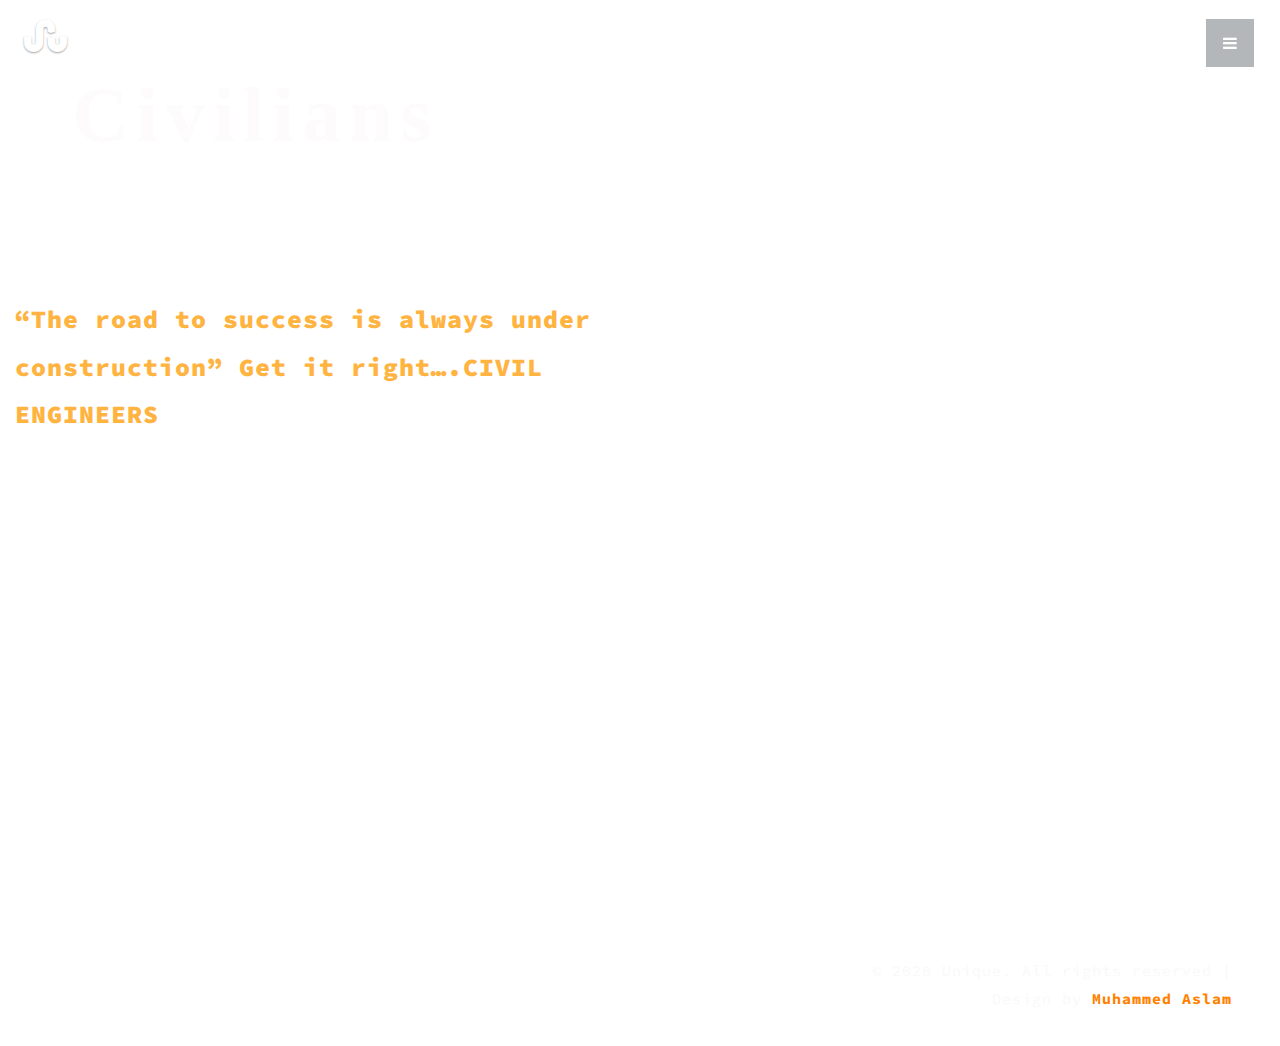
<file: index.html>
<!--
Author: W3layouts
Author URL: http://w3layouts.com
License: Creative Commons Attribution 3.0 Unported
License URL: http://creativecommons.org/licenses/by/3.0/
-->

<!DOCTYPE html>
<html lang="zxx">

<head>
	<title>Civilians</title>
	<!-- Meta tag Keywords -->
	<meta name="viewport" content="width=device-width, initial-scale=1">
	<meta charset="UTF-8" />
	<meta name="keywords" content="Unique Responsive web template, Bootstrap Web Templates, Flat Web Templates, Android Compatible web template, Smartphone Compatible web template, free webdesigns for Nokia, Samsung, LG, SonyEricsson, Motorola web design" />
	<script>
		addEventListener("load", function () {
			setTimeout(hideURLbar, 0);
		}, false);

		function hideURLbar() {
			window.scrollTo(0, 1);
		}
	</script>
	<!--// Meta tag Keywords -->

	<!-- Custom-Files -->
	<link rel="stylesheet" href="css/bootstrap.css">
	<!-- Bootstrap-Core-CSS -->
	<link rel="stylesheet" href="css/style.css" type="text/css" media="all" />
	<!-- Style-CSS -->
	<link href="css/font-awesome.min.css" rel="stylesheet">
	<!-- Font-Awesome-Icons-CSS -->
	<!-- //Custom-Files -->

	<!-- Web-Fonts -->
	<link href="//fonts.googleapis.com/css?family=Source+Code+Pro:200,300,400,500,600,700,900&amp;subset=latin-ext" rel="stylesheet">
	<!-- //Web-Fonts -->
</head>

<body>
<!-- header -->
<header>
	<div class="logo ml-sm-4 ml-2 mt-3">
		<a href="index.html"><span class="fa fa-stumbleupon"></span></a>
	</div>
	<div class="heading ">
		<a href="index.html" class="civilians">Civilians</a>
	</div>
	<div class="row">
		

	</div>
	<!-- menu -->
	<ul id="menu">
		<li>
			<input id="check02" type="checkbox" name="menu" />
			<label for="check02"><span class="fa fa-bars" aria-hidden="true"></span></label>
			<ul class="submenu">
				<li><a href="index.html">Home</a></li>
				
				<li><a href="services.html">Academic</a></li>
				
				
				<li><a href="gallery.html">Gallery</a></li>
				
			</ul>
		</li>
	</ul>
	<!-- //menu -->
</header>
<!-- //header -->

<!-- about -->
<div class="banner he-codes">
	<!-- about content -->
	<div class="about-cont pt-5 pb-sm-5 pb-4">
		
		<div class="container-fluid pt-xl-5 pt-sm-4 pt-3">
			<div class="row">
				<div class="col-lg-6">
					<div class="banner-text">
						<h2 >“The road to success is always under construction” Get it right….CIVIL ENGINEERS</h2>
						<p class="mt-3"></p>
						<h2 class="my-4 font-italic">
							</h2>
						
					</div>
				</div>
				<div class="col-md-6 about-right mt-lg-0 mt-4">
					<div class="row">
						
					</div>
				</div>
			</div>
		</div>
	</div>
	<!-- //about content -->
	<!-- copyright -->
	<div class="wthree_copy_right text-right ml-auto mr-sm-5 mr-4 pt-xl-4 mt-5">
		<p class="text-li">© 2020 Unique. All rights reserved | Design by
			<a href="https://www.instagram.com/m_uhammed_aslam_?r=nametag" class="text-wh font-weight-bold">Muhammed Aslam</a>
		</p>
	</div>
	<!-- //copyright -->
</div>
<!-- //about -->


</body>

</html>
</file>
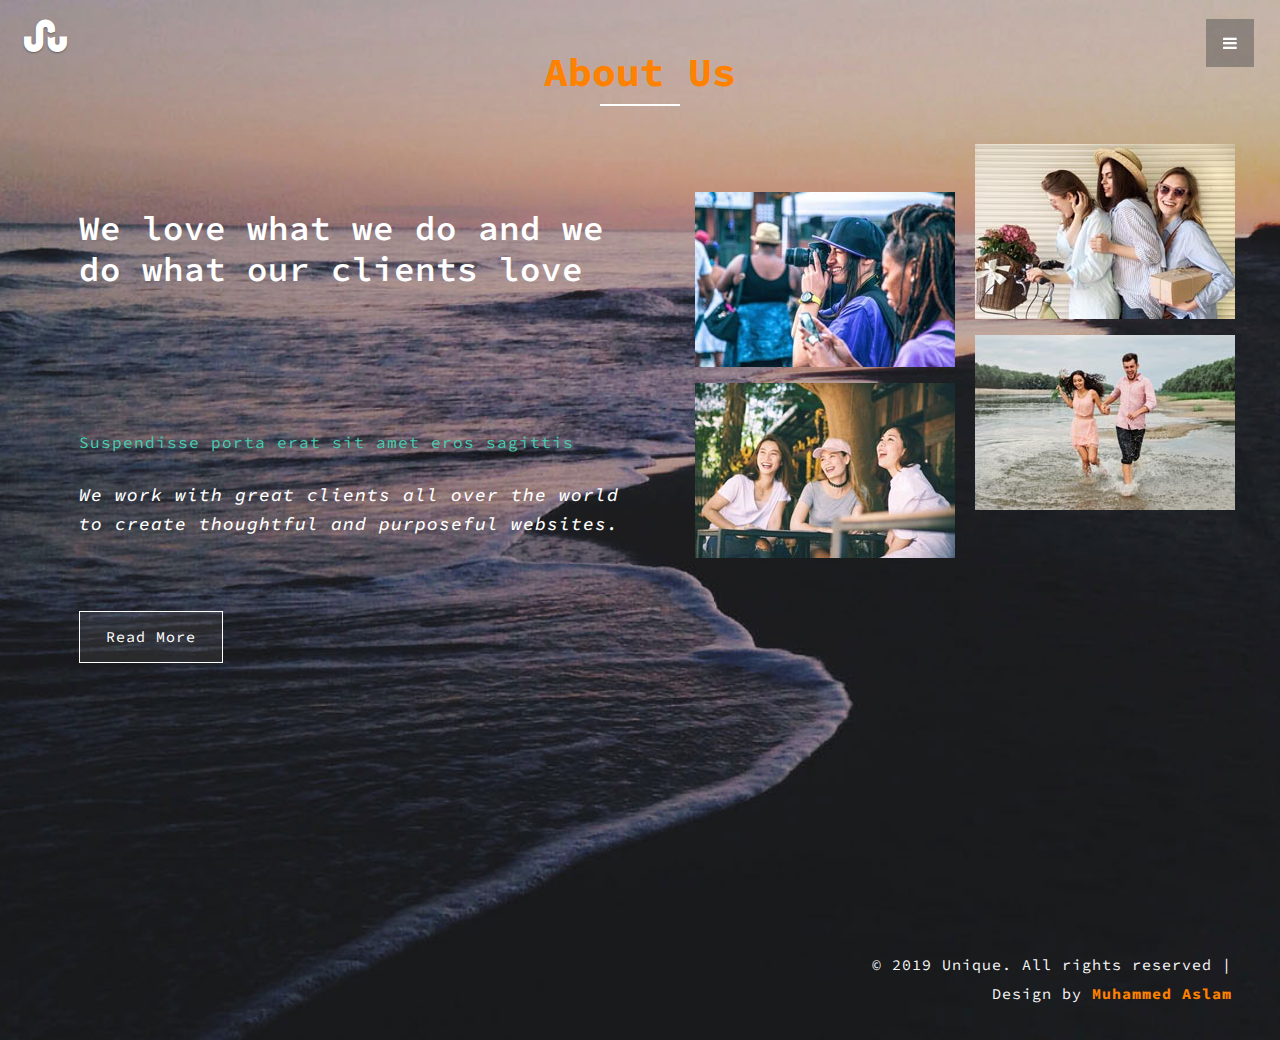
<file: about.html>
<!--
Author: W3layouts
Author URL: http://w3layouts.com
License: Creative Commons Attribution 3.0 Unported
License URL: http://creativecommons.org/licenses/by/3.0/
-->

<!DOCTYPE html>
<html lang="zxx">

<head>
	<title>Unique Multipurpose Flat Bootstrap Responsive Website Template | About Us :: W3layouts</title>
	<!-- Meta tag Keywords -->
	<meta name="viewport" content="width=device-width, initial-scale=1">
	<meta charset="UTF-8" />
	<meta name="keywords" content="Unique Responsive web template, Bootstrap Web Templates, Flat Web Templates, Android Compatible web template, Smartphone Compatible web template, free webdesigns for Nokia, Samsung, LG, SonyEricsson, Motorola web design" />
	<script>
		addEventListener("load", function () {
			setTimeout(hideURLbar, 0);
		}, false);

		function hideURLbar() {
			window.scrollTo(0, 1);
		}
	</script>
	<!--// Meta tag Keywords -->

	<!-- Custom-Files -->
	<link rel="stylesheet" href="css/bootstrap.css">
	<!-- Bootstrap-Core-CSS -->
	<link rel="stylesheet" href="css/style.css" type="text/css" media="all" />
	<!-- Style-CSS -->
	<link href="css/font-awesome.min.css" rel="stylesheet">
	<!-- Font-Awesome-Icons-CSS -->
	<!-- //Custom-Files -->

	<!-- Web-Fonts -->
	<link href="//fonts.googleapis.com/css?family=Source+Code+Pro:200,300,400,500,600,700,900&amp;subset=latin-ext" rel="stylesheet">
	<!-- //Web-Fonts -->
</head>

<body>
	<!-- header -->
	<header>
		<div class="logo ml-sm-4 ml-2 mt-3">
			<a href="index.html"><span class="fa fa-stumbleupon"></span></a>
		</div>
		<!-- menu -->
		<ul id="menu">
			<li>
				<input id="check02" type="checkbox" name="menu" />
				<label for="check02"><span class="fa fa-bars" aria-hidden="true"></span></label>
				<ul class="submenu">
					<li><a href="index.html">Home</a></li>
					<li><a href="about.html" class="active">About Us</a></li>
					<li><a href="services.html">Services</a></li>
					<li><a href="team.html">Faculties</a></li>
					
					<li><a href="gallery.html">Gallery</a></li>
					
				</ul>
			</li>
		</ul>
		<!-- //menu -->
	</header>
	<!-- //header -->

	<!-- about -->
	<div class="about he-codes">
		<!-- about content -->
		<div class="about-cont pt-5 pb-sm-5 pb-4">
			<h3 class="title text-center text-wh font-weight-bold">About Us</h3>
			<div class="container-fluid pt-xl-5 pt-sm-4 pt-3">
				<div class="row">
					<div class="col-lg-6">
						<div class="welcome-left">
							<h1>We love what we do and we do what our clients love</h1>
							<p class="mt-3">Suspendisse porta erat sit amet eros sagittis</p>
							<h2 class="my-4 font-italic">We work with great clients all over the world to create thoughtful and purposeful
								websites.</h2>
							<a href="about.html" class="btn button-style mt-sm-5 mt-4">Read More</a>
						</div>
					</div>
					<div class="col-md-6 about-right mt-lg-0 mt-4">
						<div class="row">
							<div class="col-6 about-img-w3l mt-5 text-right">
								<img src="images/ab1.jpg" alt="image" class="img-fluid mb-3" />
								<img src="images/ab2.jpg" alt="image" class="img-fluid" />
							</div>
							<div class="col-6 aboutimg-w3l">
								<img src="images/ab3.jpg" alt="image" class="img-fluid mb-3" />
								<img src="images/ab4.jpg" alt="image" class="img-fluid" />
							</div>
						</div>
					</div>
				</div>
			</div>
		</div>
		<!-- //about content -->
		<!-- copyright -->
		<div class="wthree_copy_right text-right ml-auto mr-sm-5 mr-4 pt-xl-4 mt-5">
			<p class="text-li">© 2019 Unique. All rights reserved | Design by
				<a href="http://w3layouts.com/" class="text-wh font-weight-bold">Muhammed Aslam</a>
			</p>
		</div>
		<!-- //copyright -->
	</div>
	<!-- //about -->

</body>

</html>
</file>
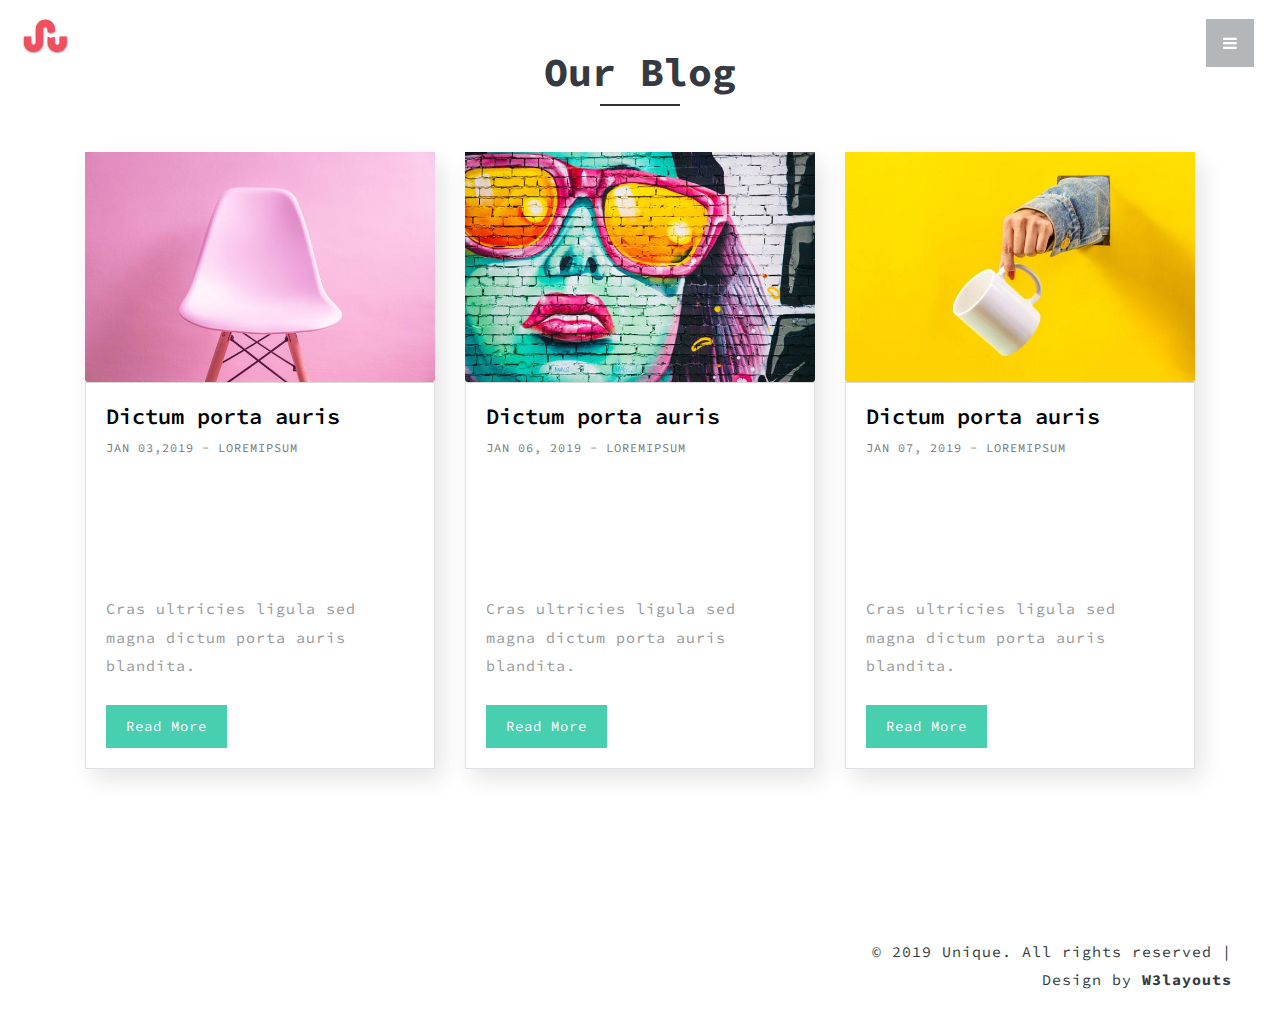
<file: blog.html>
<!--
Author: W3layouts
Author URL: http://w3layouts.com
License: Creative Commons Attribution 3.0 Unported
License URL: http://creativecommons.org/licenses/by/3.0/
-->

<!DOCTYPE html>
<html lang="zxx">

<head>
	<title>Unique Multipurpose Flat Bootstrap Responsive Website Template | Blog :: W3layouts</title>
	<!-- Meta tag Keywords -->
	<meta name="viewport" content="width=device-width, initial-scale=1">
	<meta charset="UTF-8" />
	<meta name="keywords" content="Unique Responsive web template, Bootstrap Web Templates, Flat Web Templates, Android Compatible web template, Smartphone Compatible web template, free webdesigns for Nokia, Samsung, LG, SonyEricsson, Motorola web design" />
	<script>
		addEventListener("load", function () {
			setTimeout(hideURLbar, 0);
		}, false);

		function hideURLbar() {
			window.scrollTo(0, 1);
		}
	</script>
	<!--// Meta tag Keywords -->

	<!-- Custom-Files -->
	<link rel="stylesheet" href="css/bootstrap.css">
	<!-- Bootstrap-Core-CSS -->
	<link rel="stylesheet" href="css/style.css" type="text/css" media="all" />
	<!-- Style-CSS -->
	<link href="css/font-awesome.min.css" rel="stylesheet">
	<!-- Font-Awesome-Icons-CSS -->
	<!-- //Custom-Files -->

	<!-- Web-Fonts -->
	<link href="//fonts.googleapis.com/css?family=Source+Code+Pro:200,300,400,500,600,700,900&amp;subset=latin-ext" rel="stylesheet">
	<!-- //Web-Fonts -->
</head>

<body>
	<!-- header -->
	<header>
		<div class="logo blog-clr ml-sm-4 ml-2 mt-3">
			<a href="index.html"><span class="fa fa-stumbleupon"></span></a>
		</div>
		<!-- menu -->
		<ul id="menu">
			<li>
				<input id="check02" type="checkbox" name="menu" />
				<label for="check02"><span class="fa fa-bars" aria-hidden="true"></span></label>
				<ul class="submenu">
					<li><a href="index.html">Home</a></li>
					<li><a href="about.html">About Us</a></li>
					<li><a href="services.html">Services</a></li>
					<li><a href="team.html">The Team</a></li>
					<li><a href="blog.html" class="active">Blog</a></li>
					<li><a href="gallery.html">Gallery</a></li>
					<li><a href="contact.html">Contact Us</a></li>
				</ul>
			</li>
		</ul>
		<!-- //menu -->
	</header>
	<!-- //header -->

	<!-- blog -->
	<div class="blog he-codes">
		<!-- blog content -->
		<div class="blog-cont pt-5">
			<h3 class="title text-center text-bl font-weight-bold">Our Blog</h3>
			<div class="container pt-5">
				<div class="row pt-2">
					<!-- blog grid -->
					<div class="col-lg-4 col-md-6">
						<div class="card border-0 med-blog">
							<div class="card-header p-0">
								<a href="#">
									<img class="card-img-bottom" src="images/blog2.jpg" alt="Card image cap">
								</a>
							</div>
							<div class="card-body border border-top-0">
								<div class="mb-3">
									<h1 class="blog-title card-title font-weight-bold m-0">
										<a href="#">Dictum porta auris</a>
									</h1>
									<div class="blog_w3icon">
										<span>
											Jan 03,2019 - loremipsum</span>
									</div>
								</div>
								<p class="mb-4">Cras ultricies ligula sed magna dictum porta auris blandita.</p>
								<a href="#" class="blog-btn btn">Read More</a>
							</div>
						</div>
					</div>
					<!-- //blog grid -->
					<!-- blog grid -->
					<div class="col-lg-4 col-md-6 mt-md-0 mt-5">
						<div class="card border-0 med-blog">
							<div class="card-header p-0">
								<a href="#">
									<img class="card-img-bottom" src="images/blog1.jpg" alt="Card image cap">
								</a>
							</div>
							<div class="card-body border border-top-0">
								<div class="mb-3">
									<h2 class="blog-title card-title font-weight-bold m-0">
										<a href="#">Dictum porta auris</a>
									</h2>
									<div class="blog_w3icon">
										<span>
											Jan 06, 2019 - loremipsum</span>
									</div>
								</div>
								<p class="mb-4">Cras ultricies ligula sed magna dictum porta auris blandita.</p>
								<a href="#" class="blog-btn btn">Read More</a>
							</div>
						</div>
					</div>
					<!-- //blog grid -->
					<!-- blog grid -->
					<div class="col-lg-4 col-md-6 mt-lg-0 mt-5 mx-lg-0 mx-md-auto">
						<div class="card border-0 med-blog">
							<div class="card-header p-0">
								<a href="#">
									<img class="card-img-bottom" src="images/blog3.jpg" alt="Card image cap">
								</a>
							</div>
							<div class="card-body border border-top-0">
								<div class="mb-3">
									<h5 class="blog-title card-title font-weight-bold m-0">
										<a href="#">Dictum porta auris</a>
									</h5>
									<div class="blog_w3icon">
										<span>
											Jan 07, 2019 - loremipsum</span>
									</div>
								</div>
								<p class="mb-4">Cras ultricies ligula sed magna dictum porta auris blandita.</p>
								<a href="#" class="blog-btn btn">Read More</a>
							</div>
						</div>
					</div>
					<!-- //blog grid -->
				</div>
			</div>
		</div>
		<!-- //blog content -->
		<!-- copyright -->
		<div class="wthree_copy_right text-right ml-auto mt-5 mr-sm-5 mr-4">
			<p class="text-bl">© 2019 Unique. All rights reserved | Design by
				<a href="http://w3layouts.com/" class="text-bl font-weight-bold">W3layouts</a>
			</p>
		</div>
		<!-- //copyright -->
	</div>
	<!-- //blog -->

</body>

</html>
</file>
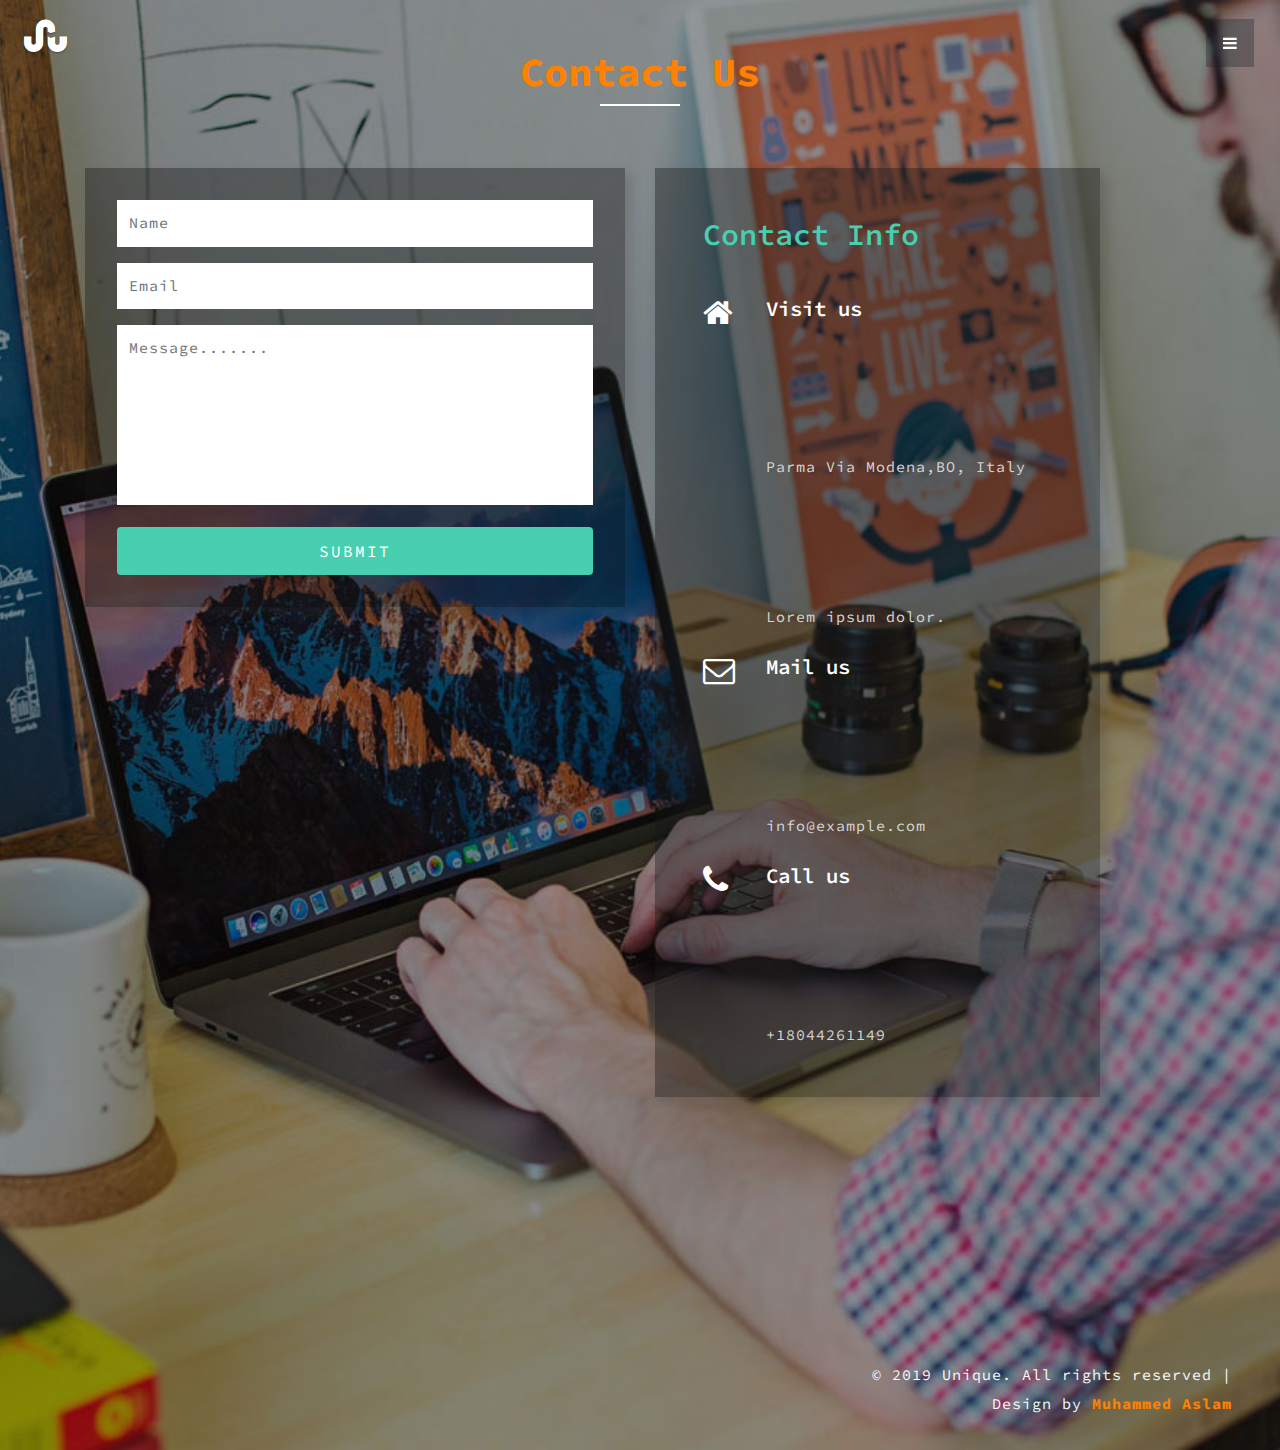
<file: contact.html>
<!--
Author: W3layouts
Author URL: http://w3layouts.com
License: Creative Commons Attribution 3.0 Unported
License URL: http://creativecommons.org/licenses/by/3.0/
-->

<!DOCTYPE html>
<html lang="zxx">

<head>
	<title>Unique Multipurpose Flat Bootstrap Responsive Website Template | Contact Us :: W3layouts</title>
	<!-- Meta tag Keywords -->
	<meta name="viewport" content="width=device-width, initial-scale=1">
	<meta charset="UTF-8" />
	<meta name="keywords" content="Unique Responsive web template, Bootstrap Web Templates, Flat Web Templates, Android Compatible web template, Smartphone Compatible web template, free webdesigns for Nokia, Samsung, LG, SonyEricsson, Motorola web design" />
	<script>
		addEventListener("load", function () {
			setTimeout(hideURLbar, 0);
		}, false);

		function hideURLbar() {
			window.scrollTo(0, 1);
		}
	</script>
	<!--// Meta tag Keywords -->

	<!-- Custom-Files -->
	<link rel="stylesheet" href="css/bootstrap.css">
	<!-- Bootstrap-Core-CSS -->
	<link rel="stylesheet" href="css/style.css" type="text/css" media="all" />
	<!-- Style-CSS -->
	<link href="css/font-awesome.min.css" rel="stylesheet">
	<!-- Font-Awesome-Icons-CSS -->
	<!-- //Custom-Files -->

	<!-- Web-Fonts -->
	<link href="//fonts.googleapis.com/css?family=Source+Code+Pro:200,300,400,500,600,700,900&amp;subset=latin-ext" rel="stylesheet">
	<!-- //Web-Fonts -->
</head>

<body>
	<!-- header -->
	<header>
		<div class="logo ml-sm-4 ml-2 mt-3">
			<a href="index.html"><span class="fa fa-stumbleupon"></span></a>
		</div>
		<!-- menu -->
		<ul id="menu">
			<li>
				<input id="check02" type="checkbox" name="menu" />
				<label for="check02"><span class="fa fa-bars" aria-hidden="true"></span></label>
				<ul class="submenu">
					<li><a href="index.html">Home</a></li>
					<li><a href="about.html">About Us</a></li>
					<li><a href="services.html">Services</a></li>
					<li><a href="team.html">The Team</a></li>
					<li><a href="blog.html">Blog</a></li>
					<li><a href="gallery.html">Gallery</a></li>
					<li><a href="contact.html" class="active">Contact Us</a></li>
				</ul>
			</li>
		</ul>
		<!-- //menu -->
	</header>
	<!-- //header -->

	<!-- contact -->
	<div class="contact he-codes">
		<!-- contact content -->
		<div class="contact-cont pt-5 pb-xl-5 pb-3">
			<h3 class="title text-center text-wh font-weight-bold">Contact Us</h3>
			<div class="container pt-5">
				<div class="row mail-w3l-w3pvt- mt-xl-4">
					<div class="col-lg-6">
						<div class="w3pvt-info_mail_grid_right">
							<form action="#" method="post">
								<div class="form-group">
									<input type="text" name="Name" class="form-control" placeholder="Name" required="">
								</div>
								<div class="form-group">
									<input type="email" name="Email" class="form-control" placeholder="Email" required="">
								</div>
								<div class="form-group">
									<textarea name="Message" placeholder="Message......." required=""></textarea>
								</div>
								<button type="submit" class="btn">Submit</button>
							</form>
						</div>
					</div>
					<div class="col-lg-5 mt-lg-0 mt-5">
						<div class="contact-left-w3ls p-5">
							<h1>Contact Info</h1>
							<div class="row visit">
								<div class="col-md-2 col-sm-2 col-2 contact-icon-wthree">
									<span class="fa fa-home" aria-hidden="true"></span>
								</div>
								<div class="col-md-10 col-sm-10 col-10 contact-text-w3pvt-info">
									<h2>Visit us</h2>
									<p>Parma Via Modena,BO, Italy</p>
									<p>Lorem ipsum dolor.</p>
								</div>
							</div>
							<div class="row mail-w3 my-4">
								<div class="col-md-2 col-sm-2 col-2 contact-icon-wthree">
									<span class="fa fa-envelope-o" aria-hidden="true"></span>
								</div>
								<div class="col-md-10 col-sm-10 col-10 contact-text-w3pvt-info">
									<h4>Mail us</h4>
									<p><a href="mailto:info@example.com">info@example.com</a></p>
								</div>
							</div>
							<div class="row call">
								<div class="col-md-2 col-sm-2 col-2 contact-icon-wthree">
									<span class="fa fa-phone" aria-hidden="true"></span>
								</div>
								<div class="col-md-10 col-sm-10 col-10 contact-text-w3pvt-info">
									<h4>Call us</h4>
									<p>+18044261149</p>
								</div>
							</div>
						</div>
					</div>
				</div>
			</div>
		</div>
		<!-- //contact content -->
		<!-- copyright -->
		<div class="wthree_copy_right text-right ml-auto mt-5 mr-sm-5 mr-4">
			<p class="text-li">© 2019 Unique. All rights reserved | Design by
				<a href="https://www.instagram.com/m_uhammed_aslam_?r=nametag" class="text-wh font-weight-bold">Muhammed Aslam</a>
			</p>
		</div>
		<!-- //copyright -->
	</div>
	<!-- //contact -->

</body>

</html>
</file>
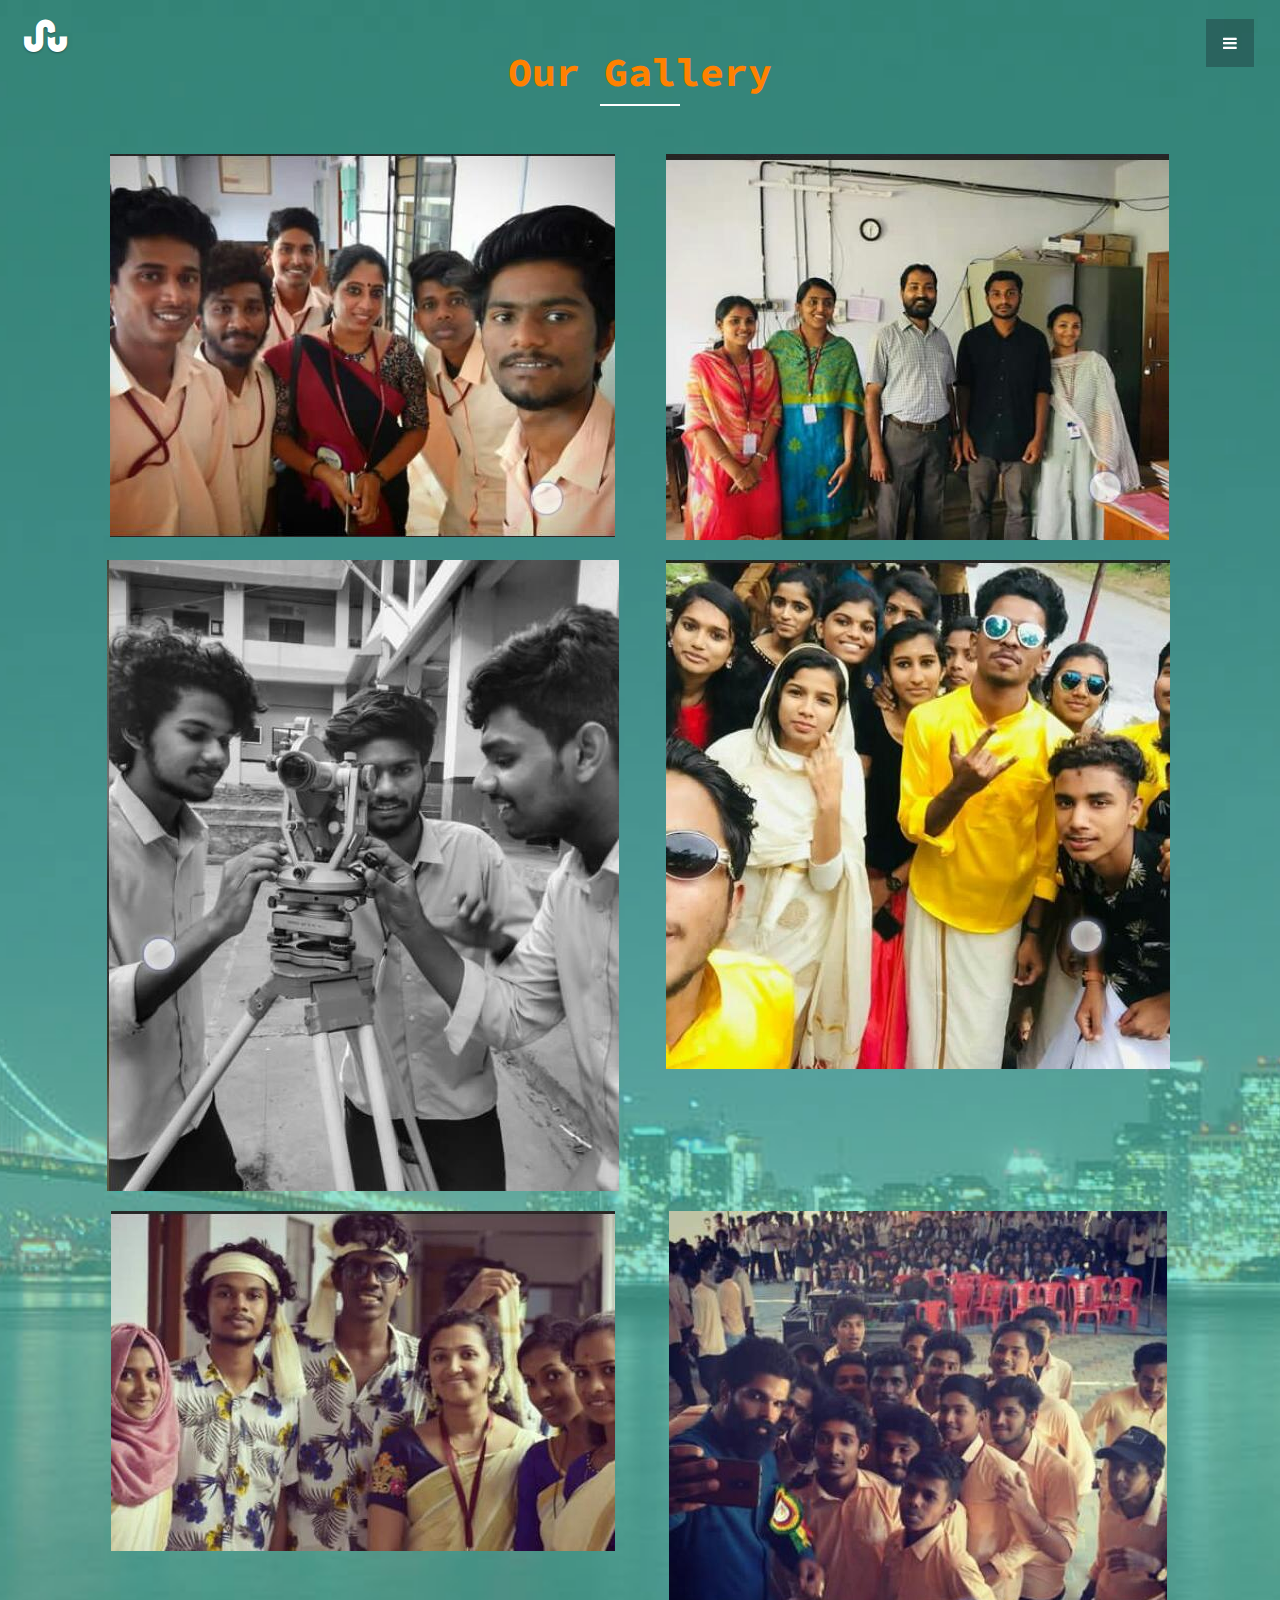
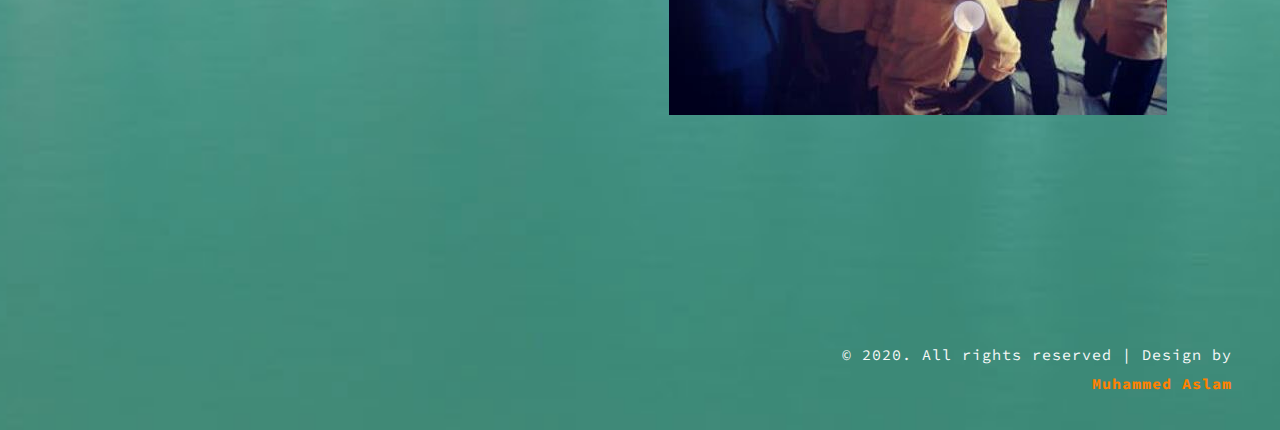
<file: gallery.html>
<!--
Author: W3layouts
Author URL: http://w3layouts.com
License: Creative Commons Attribution 3.0 Unported
License URL: http://creativecommons.org/licenses/by/3.0/
-->

<!DOCTYPE html>
<html lang="zxx">

<head>
	<title>Civilians</title>
	<!-- Meta tag Keywords -->
	<meta name="viewport" content="width=device-width, initial-scale=1">
	<meta charset="UTF-8" />
	<meta name="keywords" content="Unique Responsive web template, Bootstrap Web Templates, Flat Web Templates, Android Compatible web template, Smartphone Compatible web template, free webdesigns for Nokia, Samsung, LG, SonyEricsson, Motorola web design" />
	<script>
		addEventListener("load", function () {
			setTimeout(hideURLbar, 0);
		}, false);

		function hideURLbar() {
			window.scrollTo(0, 1);
		}
	</script>
	<!--// Meta tag Keywords -->

	<!-- Custom-Files -->
	<link rel="stylesheet" href="css/bootstrap.css">
	<!-- Bootstrap-Core-CSS -->
	<link rel="stylesheet" href="css/style.css" type="text/css" media="all" />
	<!-- Style-CSS -->
	<link href="css/font-awesome.min.css" rel="stylesheet">
	<!-- Font-Awesome-Icons-CSS -->
	<!-- //Custom-Files -->

	<!-- Web-Fonts -->
	<link href="//fonts.googleapis.com/css?family=Source+Code+Pro:200,300,400,500,600,700,900&amp;subset=latin-ext" rel="stylesheet">
	<!-- //Web-Fonts -->
</head>

<body>
	<!-- header -->
	<header>
		<div class="logo ml-sm-4 ml-2 mt-3">
			<a href="index.html"><span class="fa fa-stumbleupon"></span></a>
		</div>
		<!-- menu -->
		<ul id="menu">
			<li>
				<input id="check02" type="checkbox" name="menu" />
				<label for="check02"><span class="fa fa-bars" aria-hidden="true"></span></label>
				<ul class="submenu">
					<li><a href="index.html">Home</a></li>
				    <li><a href="services.html">Academic</a></li>
				
				   
					
					
					<li><a href="gallery.html" class="active">Gallery</a></li>
					
				</ul>
			</li>
		</ul>
		<!-- //menu -->
	</header>
	<!-- //header -->

	<!-- gallery -->
	<div class="gallery he-codes">
		<!-- gallery content -->
		<div class="gallery-cont text-center pt-5">
			<h3 class="title text-center text-wh font-weight-bold">Our Gallery</h3>
			<div class="container pt-5">
				<div class="row news-grids text-center no-gutters">
					<div class="col-12 col-sm-12 col-md-12 col-lg-6 gal-img">
						<img src="images/m1.jpeg" alt="Gallery Image" class="img-fluid">
					</div>
					<div class="col-12 col-sm-12 col-md-12 col-lg-6 gal-img">
						<img src="images/m2.jpeg" alt="Gallery Image" class="img-fluid">
					</div>
					<div class="col-12 col-sm-12 col-md-12 col-lg-6 gal-img">
						<img src="images/m3.jpeg" alt="Gallery Image" class="img-fluid">
					</div>
					<div class="col-12 col-sm-12 col-md-12 col-lg-6 gal-img">
						<img src="images/m4.jpeg" alt="Gallery Image" class="img-fluid">
					</div>
					<div class="col-12 col-sm-12 col-md-12 col-lg-6 gal-img">
						<img src="images/m5.jpeg" alt="Gallery Image" class="img-fluid">
					</div>
					<div class="col-12 col-sm-12 col-md-12 col-lg-6 gal-img">
						<img src="images/m6.jpeg" alt="Gallery Image" class="img-fluid">
					</div>
				</div>
			</div>
		</div>
		<!-- gallery popups -->
		<!-- popup-->
		<div id="gal1" class="pop-overlay animate">
			<div class="popup">
				<img src="images/g1.jpg" alt="Popup Image" class="img-fluid" />
				<h1 class="mt-4">Nulla viverra pharetra se, eget pulvinar neque pharetra ac int. placerat placerat dolor.</h1>
				<a class="close" href="#gallery">&times;</a>
			</div>
		</div>
		<!-- //popup -->
		<!-- popup-->
		<div id="gal2" class="pop-overlay animate">
			<div class="popup">
				<img src="images/g2.jpg" alt="Popup Image" class="img-fluid" />
				<h2 class="mt-4">Nulla viverra pharetra se, eget pulvinar neque pharetra ac int. placerat placerat dolor.</h2>
				<a class="close" href="#gallery">&times;</a>
			</div>
		</div>
		<!-- //popup -->
		<!-- popup-->
		<div id="gal3" class="pop-overlay animate">
			<div class="popup">
				<img src="images/g3.jpg" alt="Popup Image" class="img-fluid" />
				<p class="mt-4">Nulla viverra pharetra se, eget pulvinar neque pharetra ac int. placerat placerat dolor.</p>
				<a class="close" href="#gallery">&times;</a>
			</div>
		</div>
		<!-- //popup3 -->
		<!-- popup-->
		<div id="gal4" class="pop-overlay animate">
			<div class="popup">
				<img src="images/g4.jpg" alt="Popup Image" class="img-fluid" />
				<p class="mt-4">Nulla viverra pharetra se, eget pulvinar neque pharetra ac int. placerat placerat dolor.</p>
				<a class="close" href="#gallery">&times;</a>
			</div>
		</div>
		<!-- //popup -->
		<!-- popup-->
		<div id="gal5" class="pop-overlay animate">
			<div class="popup">
				<img src="images/g5.jpg" alt="Popup Image" class="img-fluid" />
				<p class="mt-4">Nulla viverra pharetra se, eget pulvinar neque pharetra ac int. placerat placerat dolor.</p>
				<a class="close" href="#gallery">&times;</a>
			</div>
		</div>
		<!-- //popup -->
		<!-- popup-->
		<div id="gal6" class="pop-overlay animate">
			<div class="popup">
				<img src="images/g6.jpg" alt="Popup Image" class="img-fluid" />
				<p class="mt-4">Nulla viverra pharetra se, eget pulvinar neque pharetra ac int. placerat placerat dolor.</p>
				<a class="close" href="#gallery">&times;</a>
			</div>
		</div>
		<!-- //popup -->
		<!-- //gallery popups -->
		<!-- //gallery -->
		<!-- //gallery content -->
		<!-- copyright -->
		<div class="wthree_copy_right text-right ml-auto mt-5 mr-sm-5 mr-4">
			<p class="text-li">© 2020. All rights reserved | Design by
				<a href="https://www.instagram.com/m_uhammed_aslam_?r=nametag" class="text-wh font-weight-bold">Muhammed Aslam</a>
			</p>
		</div>
		<!-- //copyright -->
	</div>
	<!-- //gallery -->

</body>

</html>
</file>
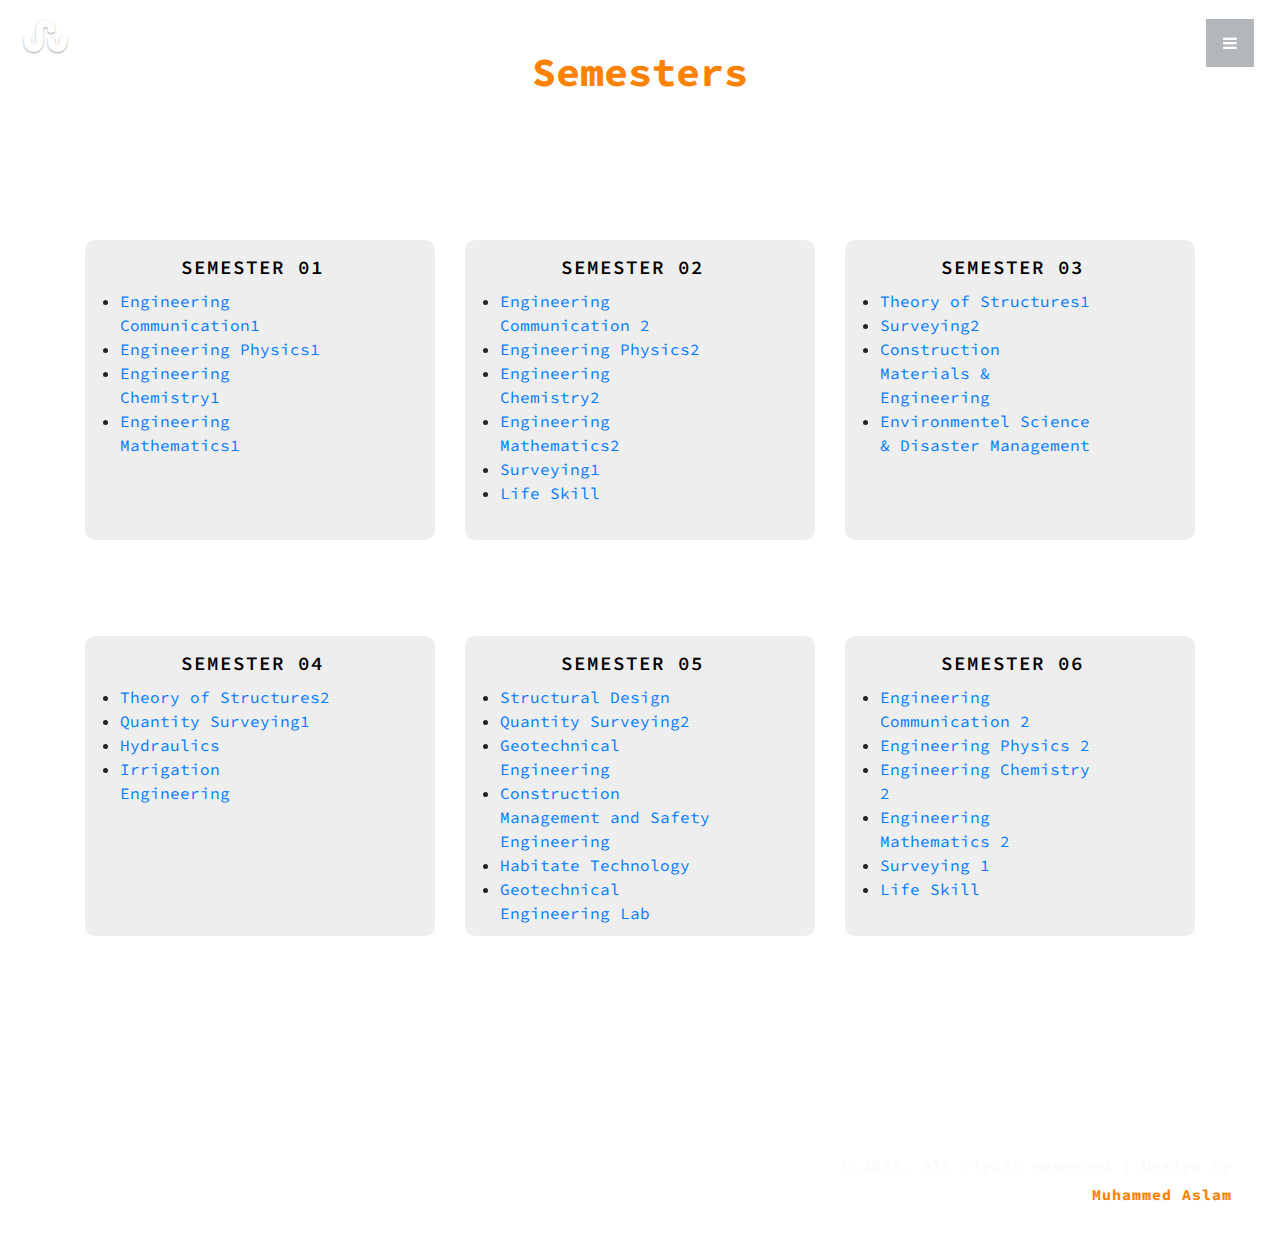
<file: services.html>
<!--
Author: W3layouts
Author URL: http://w3layouts.com
License: Creative Commons Attribution 3.0 Unported
License URL: http://creativecommons.org/licenses/by/3.0/
-->

<!DOCTYPE html>
<html lang="zxx">

<head>
	<title>Civilians</title>
	<!-- Meta tag Keywords -->
	<meta name="viewport" content="width=device-width, initial-scale=1">
	<meta charset="UTF-8" />
	<meta name="keywords" content="Unique Responsive web template, Bootstrap Web Templates, Flat Web Templates, Android Compatible web template, Smartphone Compatible web template, free webdesigns for Nokia, Samsung, LG, SonyEricsson, Motorola web design" />
	<script>
		addEventListener("load", function () {
			setTimeout(hideURLbar, 0);
		}, false);

		function hideURLbar() {
			window.scrollTo(0, 1);
		}
	</script>
	<!--// Meta tag Keywords -->

	<!-- Custom-Files -->
	<link rel="stylesheet" href="css/bootstrap.css">
	<!-- Bootstrap-Core-CSS -->
	<link rel="stylesheet" href="css/style.css" type="text/css" media="all" />
	<!-- Style-CSS -->
	<link href="css/font-awesome.min.css" rel="stylesheet">
	<!-- Font-Awesome-Icons-CSS -->
	<!-- //Custom-Files -->

	<!-- Web-Fonts -->
	<link href="//fonts.googleapis.com/css?family=Source+Code+Pro:200,300,400,500,600,700,900&amp;subset=latin-ext" rel="stylesheet">
	<!-- //Web-Fonts -->
</head>

<body>
	<!-- header -->
	<header>
		<div class="logo ml-sm-4 ml-2 mt-3">
			<a href="index.html"><span class="fa fa-stumbleupon"></span></a>
		</div>
		<!-- menu -->
		<ul id="menu">
			<li>
				<input id="check02" type="checkbox" name="menu" />
				<label for="check02"><span class="fa fa-bars" aria-hidden="true"></span></label>
				<ul class="submenu">
					<li><a href="index.html">Home</a></li>
				
				<li><a href="services.html">Academic</a></li>
				
				
				<li><a href="gallery.html">Gallery</a></li>
				</ul>
			</li>
		</ul>
		<!-- //menu -->
	</header>
	<!-- //header -->

	<!-- services -->
	<div class="services he-codes">
		<!-- services content -->
		<div class="services-cont pt-5">
			<h3 class="title text-center text-wh font-weight-bold">Semesters</h3>
			<div class="container pt-5">
				<div class="row mt-lg-5 pt-lg-5">
					<div class="col-lg-4">
						
						<div class="abt-block">
							 <h3 >Semester 01</h3>
							 <ul class="Sem_one" >
								<li> <a href="services.html" class="Sub-one"> Engineering Communication1</a> </li>
								<li> <a href="services.html">Engineering Physics1</a></li>
								<li> <a href="services.html">Engineering Chemistry1</a> </li>
								 <li><a href="services.html">Engineering Mathematics1</a> </li>
							  </ul>

							
							
						</div>
					</div>
					<div class="col-lg-4">
						<div class="abt-block">
							
							<h3>Semester 02</h3>
							<ul class="Sem_one" >
								<li> <a href="services.html" class="Sub-one"> Engineering Communication 2</a> </li>
								<li> <a href="services.html">Engineering Physics2</a></li>
								<li> <a href="services.html">Engineering Chemistry2</a> </li>
								 <li><a href="services.html">Engineering Mathematics2</a> </li>
								 <li><a href="services.html">Surveying1</a> </li>
								 <li><a href="services.html">Life Skill</a> </li>
							  </ul>
						</div>
					</div>
					<div class="col-lg-4">
						<div class="abt-block mb-0">
							
							<h3>Semester 03</h3>
							<ul class="Sem_one" >
								<li> <a href="services.html" class="Sub-one">Theory of Structures1</a> </li>
								<li> <a href="services.html">Surveying2</a></li>
								<li> <a href="services.html">Construction Materials & Engineering</a> </li>
								 <li><a href="services.html">Environmentel Science & Disaster Management</a> </li>
								 
							  </ul>
						</div>
					</div>
				</div>
				<div class="row mt-lg-5 pt-lg-5">
					<div class="col-lg-4">
						<div class="abt-block">
							
							<h3>Semester 04</h3>
							<ul class="Sem_one" >
								<li> <a href="services.html" class="Sub-one"> Theory of Structures2</a> </li>
								<li> <a href="services.html">Quantity Surveying1</a></li>
								<li> <a href="services.html">Hydraulics</a> </li>
								 <li><a href="services.html">Irrigation Engineering</a> </li>
								 
							  </ul>
						</div>
					</div>
					<div class="col-lg-4">
						<div class="abt-block">
							
							<h3>Semester 05</h3>
							<ul class="Sem_one" >
								<li> <a href="services.html" class="Sub-one"> Structural Design</a> </li>
								<li> <a href="services.html">Quantity Surveying2</a></li>
								<li> <a href="services.html">Geotechnical Engineering</a> </li>
								 <li><a href="services.html">Construction Management and Safety Engineering</a> </li>
								 <li><a href="services.html">Habitate Technology</a> </li>
								 <li><a href="services.html">Geotechnical Engineering Lab</a> </li>
							  </ul>
						</div>
					</div>
					<div class="col-lg-4">
						<div class="abt-block mb-0">
							
							<h3>Semester 06</h3>
							<ul class="Sem_one" >
								<li> <a href="services.html" class="Sub-one"> Engineering Communication 2</a> </li>
								<li> <a href="services.html">Engineering Physics 2</a></li>
								<li> <a href="services.html">Engineering Chemistry 2</a> </li>
								 <li><a href="services.html">Engineering Mathematics 2</a> </li>
								 <li><a href="services.html">Surveying 1</a> </li>
								 <li><a href="services.html">Life Skill</a> </li>
							  </ul>
						</div>
					</div>
				</div>
			</div>
		</div>
		<!-- //services content -->
		<!-- copyright -->
		<div class="wthree_copy_right text-right ml-auto mt-5 mr-sm-5 mr-4">
			<p class="text-li">© 2020. All rights reserved | Design by
				<a href="https://www.instagram.com/m_uhammed_aslam_?r=nametag" class="text-wh font-weight-bold">Muhammed Aslam</a>
			</p>
		</div>
		<!-- //copyright -->
	</div>
	<!-- //services -->

</body>

</html>
</file>
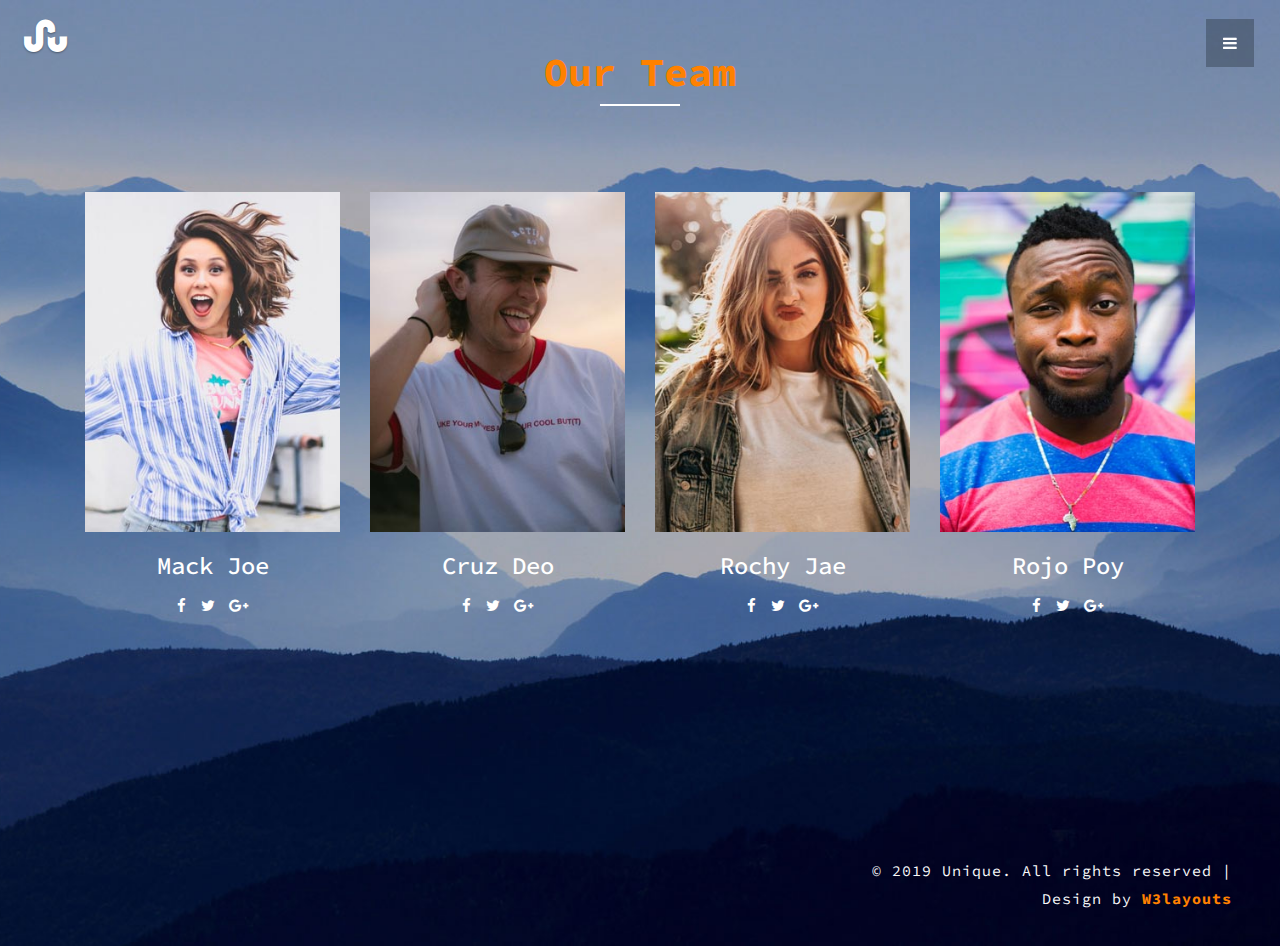
<file: team.html>
<!--
Author: W3layouts
Author URL: http://w3layouts.com
License: Creative Commons Attribution 3.0 Unported
License URL: http://creativecommons.org/licenses/by/3.0/
-->

<!DOCTYPE html>
<html lang="zxx">

<head>
	<title>Unique Multipurpose Flat Bootstrap Responsive Website Template | Team :: W3layouts</title>
	<!-- Meta tag Keywords -->
	<meta name="viewport" content="width=device-width, initial-scale=1">
	<meta charset="UTF-8" />
	<meta name="keywords" content="Unique Responsive web template, Bootstrap Web Templates, Flat Web Templates, Android Compatible web template, Smartphone Compatible web template, free webdesigns for Nokia, Samsung, LG, SonyEricsson, Motorola web design" />
	<script>
		addEventListener("load", function () {
			setTimeout(hideURLbar, 0);
		}, false);

		function hideURLbar() {
			window.scrollTo(0, 1);
		}
	</script>
	<!--// Meta tag Keywords -->

	<!-- Custom-Files -->
	<link rel="stylesheet" href="css/bootstrap.css">
	<!-- Bootstrap-Core-CSS -->
	<link rel="stylesheet" href="css/style.css" type="text/css" media="all" />
	<!-- Style-CSS -->
	<link href="css/font-awesome.min.css" rel="stylesheet">
	<!-- Font-Awesome-Icons-CSS -->
	<!-- //Custom-Files -->

	<!-- Web-Fonts -->
	<link href="//fonts.googleapis.com/css?family=Source+Code+Pro:200,300,400,500,600,700,900&amp;subset=latin-ext" rel="stylesheet">
	<!-- //Web-Fonts -->
</head>

<body>
	<!-- header -->
	<header>
		<div class="logo ml-sm-4 ml-2 mt-3">
			<a href="index.html"><span class="fa fa-stumbleupon"></span></a>
		</div>
		<!-- menu -->
		<ul id="menu">
			<li>
				<input id="check02" type="checkbox" name="menu" />
				<label for="check02"><span class="fa fa-bars" aria-hidden="true"></span></label>
				<ul class="submenu">
					<li><a href="index.html">Home</a></li>
					<li><a href="about.html">About Us</a></li>
					<li><a href="services.html">Services</a></li>
					<li><a href="team.html" class="active">The Team</a></li>
					<li><a href="blog.html">Blog</a></li>
					<li><a href="gallery.html">Gallery</a></li>
					<li><a href="contact.html">Contact Us</a></li>
				</ul>
			</li>
		</ul>
		<!-- //menu -->
	</header>
	<!-- //header -->

	<!-- team -->
	<div class="team he-codes">
		<!-- team content -->
		<div class="team-cont text-center pt-5 pb-xl-4 pb-3">
			<h3 class="title text-center text-wh font-weight-bold">Our Team</h3>
			<div class="container pt-xl-5 pt-4">
				<div class="row team-bottom pt-md-5 pt-4">
					<div class="col-lg-3 col-sm-6 team-grid">
						<img src="images/t1.jpg" class="img-fluid" alt="">
						<div class="caption">
							<div class="team-text">
								<h4>Mack Joe</h4>
							</div>
							<ul>
								<li>
									<a href="#" class="f1">
										<span class="fa fa-facebook"></span>
									</a>
								</li>
								<li>
									<a href="#" class="f2">
										<span class="fa fa-twitter"></span>
									</a>
								</li>
								<li>
									<a href="#" class="f3">
										<span class="fa fa-google-plus"></span>
									</a>
								</li>
							</ul>
						</div>
					</div>
					<div class="col-lg-3 col-sm-6 team-grid mt-sm-0 mt-5">
						<img src="images/t2.jpg" class="img-fluid" alt="">
						<div class="caption">
							<div class="team-text">
								<h4>Cruz Deo</h4>
							</div>
							<ul>
								<li>
									<a href="#" class="f1">
										<span class="fa fa-facebook"></span>
									</a>
								</li>
								<li>
									<a href="#" class="f2">
										<span class="fa fa-twitter"></span>
									</a>
								</li>
								<li>
									<a href="#" class="f3">
										<span class="fa fa-google-plus"></span>
									</a>
								</li>
							</ul>
						</div>
					</div>
					<div class="col-lg-3 col-sm-6 team-grid mt-lg-0 mt-5">
						<img src="images/t3.jpg" class="img-fluid" alt="">
						<div class="caption">
							<div class="team-text">
								<h1>Rochy Jae</h1>
							</div>
							<ul>
								<li>
									<a href="#" class="f1">
										<span class="fa fa-facebook"></span>
									</a>
								</li>
								<li>
									<a href="#" class="f2">
										<span class="fa fa-twitter"></span>
									</a>
								</li>
								<li>
									<a href="#" class="f3">
										<span class="fa fa-google-plus"></span>
									</a>
								</li>
							</ul>
						</div>
					</div>
					<div class="col-lg-3 col-sm-6 team-grid  mt-lg-0 mt-5">
						<img src="images/t4.jpg" class="img-fluid" alt="">
						<div class="caption">
							<div class="team-text">
								<h2>Rojo Poy</h2>
							</div>
							<ul>
								<li>
									<a href="#" class="f1">
										<span class="fa fa-facebook"></span>
									</a>
								</li>
								<li>
									<a href="#" class="f2">
										<span class="fa fa-twitter"></span>
									</a>
								</li>
								<li>
									<a href="#" class="f3">
										<span class="fa fa-google-plus"></span>
									</a>
								</li>
							</ul>
						</div>
					</div>
				</div>
			</div>
		</div>
		<!-- //team content -->
		<!-- copyright -->
		<div class="wthree_copy_right text-right ml-auto mt-5 mr-sm-5 mr-4">
			<p class="text-li">© 2019 Unique. All rights reserved | Design by
				<a href="http://w3layouts.com/" class="text-wh font-weight-bold">W3layouts</a>
			</p>
		</div>
		<!-- //copyright -->
	</div>
	<!-- //team -->

</body>

</html>
</file>
<file: css/style.css>
/*--
Author: W3layouts
Author URL: http://w3layouts.com
License: Creative Commons Attribution 3.0 Unported
License URL: http://creativecommons.org/licenses/by/3.0/
--*/
/* Reset Code */
body {
    padding: 0;
    margin: 0;
    background: #FFF;
    font-family: 'Source Code Pro', monospace;
}

body a,
body button,
.btn {
    transition: 0.5s all;
    -webkit-transition: 0.5s all;
    -moz-transition: 0.5s all;
    -o-transition: 0.5s all;
    -ms-transition: 0.5s all;
}

body button:hover,
.btn:hover {
    opacity: .8;
    transition: 0.5s all;
    -webkit-transition: 0.5s all;
    -moz-transition: 0.5s all;
    -o-transition: 0.5s all;
    -ms-transition: 0.5s all;
}

body a:hover {
    color: rgb(1, 1, 3);
    text-decoration: none;
    transition: 0.5s all;
    -webkit-transition: 0.5s all;
    -moz-transition: 0.5s all;
    -o-transition: 0.5s all;
    -ms-transition: 0.5s all;
}

html {
    scroll-behavior: smooth;
}

h1,
h2,
h3,
h4,
h5,
h6 {
    margin: 0;
    padding: 0;
    font-family: 'Source Code Pro', monospace;
}

p {
    margin: 0;
    padding-top: 121px;
    font-size: 15px;
    letter-spacing: 1px;
    line-height: 1.9;
    color: #999;
    font-family: 'Source Code Pro', monospace;
}

ul,
ol {
    margin: 0;
    padding: 0;
}

/* //Reset Code */

/* colors code */
.text-bl {
    color: #343a40;
}

.text-wh {
    color: #ff8100;
    font-weight: bold;
    

}

.text-li {
    color: #f8f9fa;
    margin-top: -200x;
    padding-top: 168px;
}

.bg-li {
    background: #f8f9fa;
}

.bg-wh {
    background: #fff;
}

.let {
    letter-spacing: 1px;
}

/* //colors code */

div#home {
    position: relative;
    z-index: 1;
}

/* header */
.main-top {
    position: relative;
}

header {
    position: absolute;
    width: 100%;
    z-index: 9;
}

/* logo */
.logo a span {
    font-size: 40px;
    color: #fff;
    text-shadow: 0 1px 2px rgba(0, 0, 0, 0.37);
}

/* index logo */
.logo-2 a span {
    font-size: 60px;
    color: #fff;
    text-shadow: 0 1px 2px rgba(0, 0, 0, 0.37);
}

/* //index logo */
/* //logo */

/* menu */
ul#menu {
    position: fixed;
    top: 2%;
    width: 3em;
    height: 3em;
    margin: 0;
    background: rgba(21, 30, 37, 0.32);
    color: #fff;
    z-index: 99;
    right: 2%;
}

ul#menu>li {
    float: left;
    list-style-type: none;
    position: relative;
    width: 100%;
}

ul#menu label {
    position: relative;
    display: block;
    transition: background 0.3s;
    cursor: pointer;
    text-align: center;
    margin: 0;
}

ul#menu label span {
    line-height: 3em;
}

ul#menu input {
    display: none
}

/*show the second levele menu of the selected voice*/

ul#menu input:checked~ul.submenu {
    max-height: 360px;
    transition: max-height 0.5s ease-in;
}

/*style for the second level menu*/

ul.submenu {
    max-height: 0;
    padding: 0;
    overflow: hidden;
    list-style-type: none;
    background: #f7f7f7;
    transition: max-height 0.5s ease-out;
    position: absolute;
    min-width: 11em;
    right: 0;
    border-radius: 4px;
    -webkit-border-radius: 4px;
    -o-border-radius: 4px;
    -ms-border-radius: 4px;
    -moz-border-radius: 4px;
    box-shadow: 0 1px 8px rgba(20, 21, 21, 0.37);
    -webkit-box-shadow: 0 1px 8px rgba(20, 21, 21, 0.37);
    -moz-box-shadow: 0 1px 8px rgba(20, 21, 21, 0.37);
}

ul.submenu li a {
    display: block;
    padding: 9px;
    color: #000;
    text-align: center;
    font-size: 15px;
    font-weight: 400;
}

ul.submenu li a:hover,
ul.submenu li a.active {
    background: #47cfb0;
    color: #fff;
}

/* //menu */
/* //header */

/* banner */
.banner_w3lspvt {
    background: url(https://wallpapercave.com/wp/wp4570063.png) no-repeat center;
    -webkit-background-size: cover;
    -moz-background-size: cover;
    -o-background-size: cover;
    -ms-background-size: cover;
    background-size: cover;
    
    min-height: 7400px;
}

.banner-text {
    padding-top: 12em;
    max-width: 700px;
}

.banner-text span {
    color: #fff;
    font-size: 70px;
}

.banner-text h1 {
    font-size: 50px;
    color: rgb(0 255 208);;
    font-weight: 900;
}

.banner-text h2 {
    font-size: 25px;
    color: #ffb341;
    line-height: 1.9;
    letter-spacing: 1px;
    padding-top: 45px;
    margin-top: 27px;
    font-weight: 1000;
}

.button-style {
    padding: 14px 26px;
    color: #fff;
    letter-spacing: 1px;
    border-radius: 0px;
    -webkit-border-radius: 0px;
    -o-border-radius: 0px;
    -ms-border-radius: 0px;
    -moz-border-radius: 0px;
    border: 1px solid #fff;
    font-size: 15px;
    background: rgba(255, 255, 255, 0.07);
}

.button-style:hover {
    -webkit-transform: translateY(10px);
    -ms-transform: translateY(10px);
    -o-transform: translateY(10px);
    -ms-transform: translateY(10px);
    transform: translateY(10px);
}

/* //banner */
/* copyright */
.wthree_copy_right {
    margin-top: 16em;
    
}

/* //copyright */

/* about page */
.about {
    background: url(../images/about.jpg) no-repeat center;
    -webkit-background-size: cover;
    -moz-background-size: cover;
    -o-background-size: cover;
    -ms-background-size: cover;
    background-size: cover;
    min-height: 789px;
}

/* title */
h3.title {
    font-size: 40px;
    position: relative;
}

h3.title:after {
    position: absolute;
    background: #fff;
    height: 2px;
    width: 80px;
    content: "";
    bottom: -10px;
    left: 0;
    right: 0;
    margin: 0 auto;
}

/* //title */
/* about left */
.welcome-left {
    padding-left: 4em;
    padding-top: 4em;
}

.welcome-left h1 {
    color: #fff;
    font-size: 38px;
    letter-spacing: 1px;
    font-weight: 600;
}

.welcome-left p {
    color: #47cfb0;
    letter-spacing: 1px;
    font-size: 18px;
}

.welcome-left h2 {
    color: #fff;
    font-size: 20px;
    line-height: 1.6;
    letter-spacing: 1px;
}

/* //about left */
/* about right */
.about-img-w3l {
    padding: 0 5px;
}

/* //about right */
/* //about page */

/* services page */
.services {
    background: url(https://images.hdqwalls.com/download/golden-gate-bridge-at-night-time-tw-1920x1080.jpg) no-repeat center;
    background-size: cover;
    -webkit-background-size: cover;
    -moz-background-size: cover;
    -o-background-size: cover;
    -ms-background-size: cover;
    min-height: 740px;
    

}

.abt-block span {
    font-size: 2em;
    color: #fff;
}

.abt-block h3,
.abt-block h1,
.abt-block h2 {
    font-size: 1.2em;
    font-weight: 600;
    color: #000;
    text-transform: uppercase;
    letter-spacing: 1px;
}

.abt-block p {
    line-height: 1.8;
    margin-top: 10px;
    color: #111;
    letter-spacing: 0px;
}

.abt-block {
    padding: 1em 6em 11em;
    position: relative;
    border-radius: 10px;
    -webkit-border-radius: 10px;
    -o-border-radius: 10px;
    -ms-border-radius: 10px;
    -moz-border-radius: 10px;
    background: #eee;
    height: 300px;
}

.serv_abs {
    background: #f14f5e;
    position: absolute;
    top: -41px;
    left: 45px;
    width: 85px;
    height: 85px;
    display: -webkit-flex;
    display: flex;
    justify-content: center;
    align-items: center;
    border-radius: 50%;
    -webkit-border-radius: 50%;
    -o-border-radius: 50%;
    -ms-border-radius: 50%;
    -moz-border-radius: 50%;

}

/* //services page */

/* team page */
.team {
    background: url(../images/team.jpg) no-repeat center;
    background-size: cover;
    -webkit-background-size: cover;
    -moz-background-size: cover;
    -o-background-size: cover;
    -ms-background-size: cover;
    min-height: 789px;
}

.team-text h4,
.team-text h2,
.team-text h1 {
    font-size: 27px;
    color: #fff;
    padding: 20px 0 12px;
}

.caption ul li {
    display: inline-block;
}

.caption ul li:nth-child(2) {
    margin: 0 .3em;
}

.caption ul li a span {
    color: #fff;
    font-size: 15px;
}

/* //team page */

/* contact page */
.contact {
    background: url(../images/contact.jpg) no-repeat center;
    background-size: cover;
    -webkit-background-size: cover;
    -moz-background-size: cover;
    -o-background-size: cover;
    -ms-background-size: cover;
    min-height: 789px;
}

.w3pvt-info_mail_grid_right,
.contact-left-w3ls {
    background: rgba(21, 20, 20, 0.38);
    padding: 2em;
    box-shadow: 7px 7px 10px 0 rgba(56, 56, 56, 0.21);
    -webkit-box-shadow: 7px 7px 10px 0 rgba(56, 56, 56, 0.21);
    -moz-box-shadow: 7px 7px 10px 0 rgba(56, 56, 56, 0.21);
}

.w3pvt-info_mail_grid_right input[type="text"],
.w3pvt-info_mail_grid_right input[type="email"],
.w3pvt-info_mail_grid_right textarea {
    outline: none;
    padding: 12px;
    font-size: 15px;
    color: #555;
    letter-spacing: 1px;
    width: 100%;
    border-radius: 0px;
    -webkit-border-radius: 0px;
    -o-border-radius: 0px;
    -ms-border-radius: 0px;
    -moz-border-radius: 0px;
    border: none;
    background: #fff;
}

.w3pvt-info_mail_grid_right textarea {
    min-height: 180px;
    resize: none;
}

.w3pvt-info_mail_grid_right button {
    outline: none;
    padding: 12px;
    font-size: 16px;
    color: #fff;
    background: #47cfb0;
    width: 100%;
    text-transform: uppercase;
    border: none;
    letter-spacing: 2px;
    border-radius: 4px;
    -webkit-border-radius: 4px;
    -o-border-radius: 4px;
    -ms-border-radius: 4px;
    -moz-border-radius: 4px;
    -webkit-transition: 0.5s all;
    -moz-transition: 0.5s all;
    -o-transition: 0.5s all;
    -ms-transition: 0.5s all;
    transition: 0.5s all;
}

.contact-left-w3ls span {
    font-size: 2em;
    color: #fff;
}

.contact-left-w3ls h4,
.contact-left-w3ls h2 {
    color: #fff;
    font-size: 1.3em;
    margin-bottom: .5em;
    font-weight: 600;
}

.contact-text-w3pvt-info p,
.contact-text-w3pvt-info p a {
    color: #d6d6d6;
}

.contact-left-w3ls h1 {
    font-size: 30px;
    color: #47cfb0;
    margin-bottom: 1.5em;
    font-weight: 600;
}

/* //contact page */

/* gallery page */
.gallery {
    background: url(../images/gallery.jpg) no-repeat bottom;
    background-size: cover;
    -webkit-background-size: cover;
    -moz-background-size: cover;
    -o-background-size: cover;
    -ms-background-size: cover;
    min-height: 789px;
}

.gal-img img {
    padding: 10px;
    transition: 0.5s all;
    -webkit-transition: 0.5s all;
    -moz-transition: 0.5s all;
    -o-transition: 0.5s all;
    -ms-transition: 0.5s all;
}

.gal-img:hover.gal-img img {
    box-shadow: 0 20px 40px -10px rgba(0, 0, 0, .3);
    -webkit-box-shadow: 0 20px 40px -10px rgba(0, 0, 0, .3);
    -moz-box-shadow: 0 20px 40px -10px rgba(0, 0, 0, .3);
    transition: 0.5s all;
    -webkit-transition: 0.5s all;
    -moz-transition: 0.5s all;
    -o-transition: 0.5s all;
    -ms-transition: 0.5s all;
}

/* popup */
.pop-overlay {
    position: fixed;
    top: 0px;
    bottom: 0;
    left: 0;
    right: 0;
    background: rgba(0, 0, 0, 0.7);
    transition: opacity 0ms;
    visibility: hidden;
    opacity: 0;
    z-index: 999;
}

.pop-overlay:target {
    visibility: visible;
    opacity: 1;
}

.popup {
    background: #47cfb0;
    border-radius: 4px;
    -webkit-border-radius: 4px;
    -o-border-radius: 4px;
    -ms-border-radius: 4px;
    -moz-border-radius: 4px;
    max-width: 520px;
    position: relative;
    margin: 8em auto;
    padding: 3em 2em 2em;
}

.popup img {
    box-shadow: 0px 14px 23px 0 rgba(56, 56, 56, 0.23);
    -webkit-box-shadow: 0px 14px 23px 0 rgba(56, 56, 56, 0.23);
    -moz-box-shadow: 0px 14px 23px 0 rgba(56, 56, 56, 0.23);
}

.popup p,
.popup h1,
.popup h2 {
    color: #fff;
    font-size: 16px;
    line-height: 1.9;
    letter-spacing: 1px;
}

.popup .close {
    position: absolute;
    top: 5px;
    right: 15px;
    transition: all 200ms;
    font-size: 30px;
    font-weight: bold;
    text-decoration: none;
    color: #fff;
    opacity: 1;
}

.popup .close:hover {
    color: #f14f5e;
}

/* //popup */
/* //gallery page */

/* blog page */
.blog {
    background: url(https://i.redd.it/7f59q6u7zph11.jpg) repeat center;
    background-size: cover;
    -webkit-background-size: cover;
    -o-background-size: cover;
    -moz-background-size: cover;
    -ms-background-size: cover;
    min-height: 789px;
}

.blog h3.title:after {
    background: #333;
}

.logo.blog-clr a span {
    color: #f14f5e;
}

h3.w3ls-title {
    font-size: 40px;
}

h6.w3ls-title-sub {
    letter-spacing: 1px;
    font-weight: 100;
}

h5.card-title a,
h1.card-title a,
h2.card-title a,
h1.card-title,
h2.card-title,
h5.card-title {
    color: #000;
    font-size: 22px;
    font-weight: 600;
}

.blog_w3icon span {
    color: #777;
    text-transform: uppercase;
    font-size: 12px;
    letter-spacing: 1px;
    margin-top: 10px;
    display: inline-block;
}

.card {
    box-shadow: 7px 10px 21px 0 rgba(56, 56, 56, 0.13);
    -webkit-box-shadow: 7px 10px 21px 0 rgba(56, 56, 56, 0.13);
    -moz-box-shadow: 7px 10px 21px 0 rgba(56, 56, 56, 0.13);
}

a.blog-btn {
    font-size: 14px;
    letter-spacing: 1px;
    background: #47cfb0;
    color: #fff;
    padding: 11px 20px;
    display: inline-block;
    border-radius: 0px;
    -webkit-border-radius: 0px;
    -o-border-radius: 0px;
    -ms-border-radius: 0px;
    -moz-border-radius: 0px;
    border: none;
}

/* //blog page */

/* responsive */

@media(max-width: 1920px) {
    .he-codes {
        min-height: 100vh;
    }
}

@media(max-width: 1600px) {
    .he-codes {
        min-height: 789px;
    }
}

@media(max-width: 1440px) {
    .banner-text {
        padding-top: 11em;
    }

    .welcome-left h1 {
        font-size: 36px;
    }

    .welcome-left p {
        font-size: 16px;
    }

    .welcome-left h2 {
        font-size: 18px;
    }

    .popup {
        margin: 4em auto;
    }
}

@media(max-width: 1366px) {}

@media(max-width: 1280px) {
    .banner-text h1 {
        font-size: 48px;
    }

    .banner-text {
        padding-top: 8em;
    }

    .he-codes {
        min-height: auto;
    }

    .wthree_copy_right {
        margin-top: 6em;
        max-width: 400px;
        padding-bottom: 2em;
    }

    .team-text h4,
    .team-text h2,
    .team-text h1 {
        font-size: 24px;
    }

    .welcome-left h1 {
        font-size: 34px;
    }
}

@media(max-width: 1080px) {
    .logo-2 a span {
        font-size: 54px;
    }

    .banner-text h1 {
        font-size: 44px;
    }

    .banner-text {
        padding-top: 7em;
    }

    .welcome-left h1 {
        font-size: 28px;
    }

    .welcome-left {
        padding-left: 1em;
        padding-top: 3em;
    }

    .welcome-left p {
        font-size: 15px;
    }

    .welcome-left h2 {
        font-size: 17px;
    }

    .team-text h4,
    .team-text h2,
    .team-text h1 {
        font-size: 22px;
    }

    .caption ul li a span {
        font-size: 14px;
    }

    h5.card-title a,
    h1.card-title a,
    h2.card-title a,
    h1.card-title,
    h2.card-title,
    h5.card-title {
        font-size: 20px;
    }

    .contact-left-w3ls h1 {
        font-size: 28px;
        margin-bottom: 1.2em;
    }

    .contact-left-w3ls h4,
    .contact-left-w3ls h2 {
        font-size: 1.2em;
    }

    .contact-text-w3pvt-info p,
    .contact-text-w3pvt-info p a {
        font-size: 14px;
    }

    .contact-left-w3ls span {
        font-size: 1.8em;
    }
}

@media(max-width: 1050px) {}

@media(max-width: 1024px) {
    .banner_w3lspvt {
        min-height: 680px;
    }
}

@media(max-width: 991px) {
    .about-right {
        margin: 0 auto;
    }

    .welcome-left h1 {
        font-size: 30px;
    }

    .welcome-left {
        padding-left: 3em;
        max-width: 800px;
    }

    .abt-block {
        margin: 2.2em auto;
        max-width: 400px;
    }
}

@media(max-width: 900px) {}

@media(max-width: 800px) {
    .logo-2 a span {
        font-size: 50px;
    }

    .banner-text h1 {
        font-size: 40px;
    }

    .banner-text h2 {
        font-size: 15px;
    }

    .button-style {
        padding: 12px 20px;
        font-size: 14px;
    }

    .welcome-left {
        padding-left: 1em;
        padding-top: 2em;
    }
}

@media(max-width: 768px) {
    .wthree_copy_right {
        margin-top: 12em;
    }

    .banner_w3lspvt {
        min-height: 929px;
    }
}

@media(max-width: 736px) {
    h3.title {
        font-size: 36px;
    }

    .welcome-left h1 {
        font-size: 28px;
    }

    .banner_w3lspvt {
        min-height: 600px;
    }

    .wthree_copy_right {
        margin-top: 6em;
    }
}

@media(max-width: 667px) {
    .banner-text h1 {
        font-size: 38px;
    }
}

@media(max-width: 640px) {
    .welcome-left h1 {
        font-size: 26px;
    }

    .popup p,
    .popup h1,
    .popup h2 {
        font-size: 15px;
    }
}

@media(max-width: 600px) {
    .banner-text h2 {
        font-size: 14px;
    }

    .wthree_copy_right {
        margin-top: 7em;
    }

    p {
        font-size: 14px;
    }
}

@media(max-width: 568px) {
    .banner-text h1 {
        font-size: 36px;
    }
}

@media(max-width: 480px) {
    .logo-2 a span {
        font-size: 42px;
    }

    .banner-text h1 {
        font-size: 32px;
    }

    .banner-text h2 {
        font-size: 13px;
    }

    .button-style {
        padding: 13px 20px;
        font-size: 13px;
    }

    .wthree_copy_right {
        margin-top: 8em;
    }

    .welcome-left h1 {
        font-size: 24px;
    }

    h3.title {
        font-size: 32px;
    }

    .welcome-left {
        padding-left: 0em;
    }

    .popup {
        margin: 5em 1em;
    }

    .popup p,
    .popup h1,
    .popup h2 {
        font-size: 14px;
    }

    .w3pvt-info_mail_grid_right textarea {
        min-height: 160px;
    }
}

@media(max-width: 440px) {
    .wthree_copy_right {
        margin-top: 7.7em;
    }

    .contact-text-w3pvt-info p,
    .contact-text-w3pvt-info p a {
        font-size: 13px;
    }
}

@media(max-width: 414px) {
    .banner-text {
        padding-top: 6em;
    }

    .serv_abs {
        left: 35px;
        width: 80px;
        height: 80px;
    }

    .abt-block span {
        font-size: 1.8em;
    }

    .banner_w3lspvt {
        min-height: 672px;
    }

    .wthree_copy_right {
        margin-top: 10em;
    }
}

@media(max-width: 384px) {
    .welcome-left h1 {
        font-size: 23px;
    }
}

@media(max-width: 375px) {
    .banner-text h1 {
        font-size: 30px;
    }

    .banner-text h2 {
        font-size: 12px;
    }

    .button-style {
        padding: 12px 18px;
        font-size: 12px;
    }

    .welcome-left h1 {
        font-size: 21px;
    }

    .welcome-left p {
        font-size: 14px;
    }

    .welcome-left h2 {
        font-size: 15px;
    }

    .popup p,
    .popup h1,
    .popup h2 {
        font-size: 13px;
    }

    .banner-text {
        padding-top: 8em;
    }

    .banner_w3lspvt {
        min-height: 685px;
    }
}

@media(max-width: 320px) {
    p {
        font-size: 13px;
    }

    .wthree_copy_right {
        margin-top: 8em;
    }

    .logo a span {
        font-size: 36px;
    }

    h3.title {
        font-size: 28px;
    }

    h3.title:after {
        width: 60px;
    }

    .welcome-left h1 {
        font-size: 19px;
    }

    .welcome-left h2 {
        font-size: 14px;
    }

    ul#menu {
        width: 2.5em;
        height: 2.5em;
    }

    ul#menu label {
        line-height: 2.5em;
    }

    ul.submenu li a {
        font-size: 14px;
    }

    .serv_abs {
        width: 75px;
        height: 75px;
    }

    .abt-block {
        margin: 2em auto;
        padding: 3em 2em 2em;
    }

    h5.card-title a,
    h1.card-title a,
    h2.card-title a,
    h1.card-title,
    h2.card-title,
    h5.card-title {
        font-size: 18px;
    }

    .blog_w3icon span {
        font-size: 11px;
    }

    a.blog-btn {
        font-size: 13px;
        padding: 11px 16px;
    }

    .popup {
        padding: 3em 1em 1em;
    }
}

.civilians{
    color: #fdfbfb;
    font-size: 78px;
    margin-bottom: 11px;
    margin-left: 72px;
    font-weight: 700;
    font-family: -webkit-pictograph;
    letter-spacing: 8px;
}
.civilians:hover{
    color: orange;
}
.sem{
    margin-top: 1px;
}
.Sem_one{
    margin-top: 10px;
    margin-left: -61px;

}
.copy{
    margin-bottom: 100px;
}



/* //responsive */
</file>
